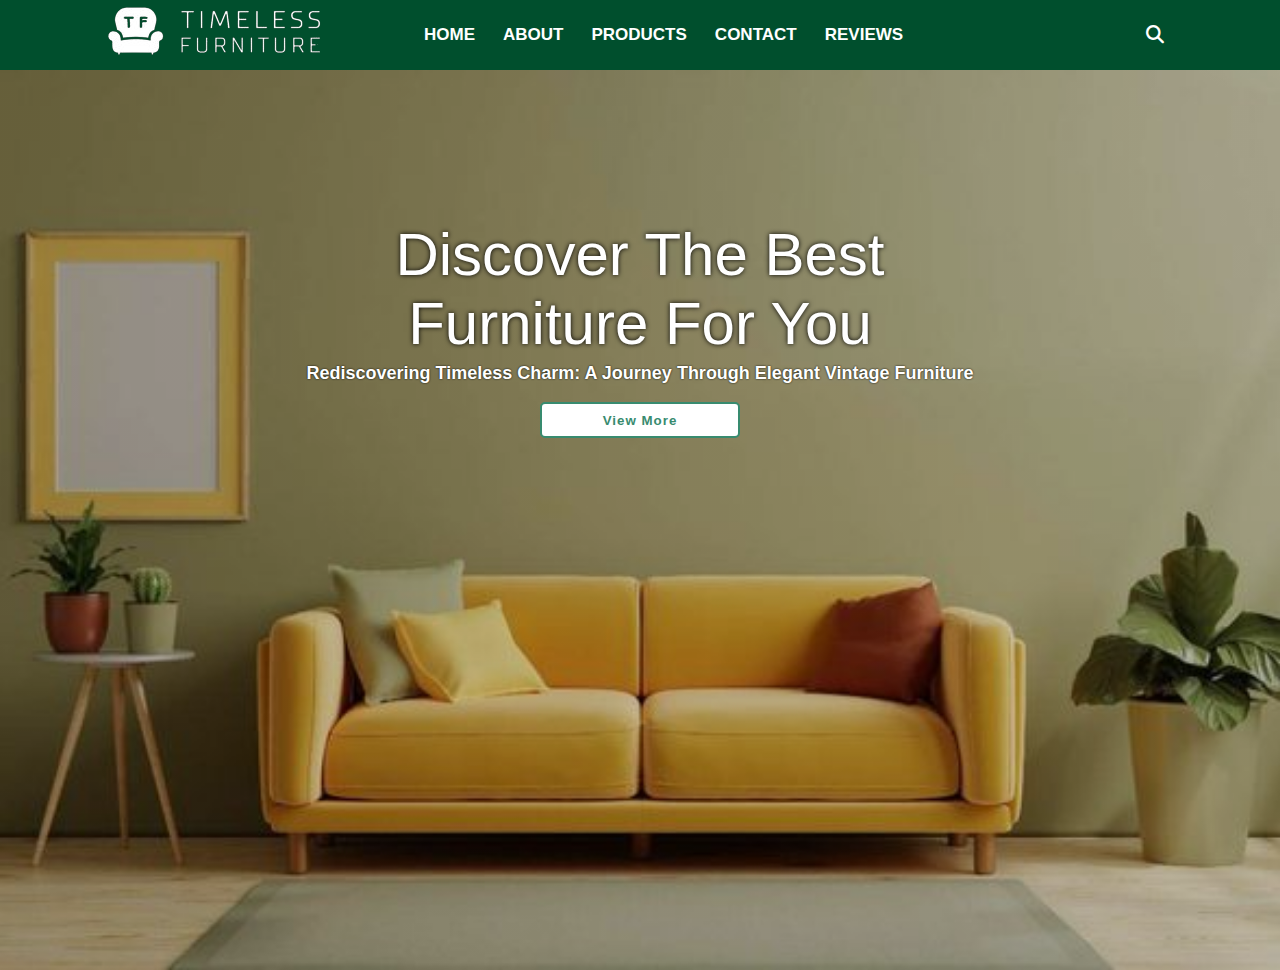
<file: index.html>
<!DOCTYPE html>
<html lang="en">
<head>
    <meta charset="UTF-8">
    <meta http-equiv="X-UA-Compatible" content="IE=edge">
    <meta name="viewport" content="width=device-width, initial-scale=1.0">
    <title>Timeless Furniture</title>

    <!-- Style Css Link -->
    <link rel="stylesheet" href="style.css">
    <!-- Style Css Link -->

    <!-- Font Awesome Cdn -->
    <link rel="stylesheet" href="https://cdnjs.cloudflare.com/ajax/libs/font-awesome/6.4.0/css/all.min.css">
    <!-- Font Awesome Cdn -->

</head>
<body>

    <!-- Header Start -->
    <div class="header">
        <nav>
            <input type="checkbox" id="show-search">
            <input type="checkbox" id="show-menu">
            <label for="show-menu" class="menu-icon"><i class="fas fa-bars"></i></label>
            <div class="content">
                <a href="index.html" class="logo"><img src="./images/ggg-.png" alt=""></a>

                <ul class="links">

                    <li><a href="index.html">HOME</a></li>
                    <li><a href="about.html">ABOUT</a></li>
                    <li><a href="products.html">PRODUCTS</a></li>
                    <li><a href="contact.html">CONTACT</a></li>
                    <li><a href="reviews.html">REVIEWS</a></li>
                </ul>
            </div>
            <label for="show-search" class="search-icon"><i class="fas fa-search"></i></label>
            <form action="#" class="search-box">
                <input type="text" placeholder="Search" required>
                <button type="submit" class="go-icon"><i class="fas fa-long-arrow-alt-right"></i></button>
            </form>

        </nav>
    </div>
    <!-- Header End -->
    <!-- Home Section Start -->

    <div class="home">
        <div class="main-text">
            <h1>Discover The Best <br>Furniture For You</h1>
            <p>Rediscovering Timeless Charm: A Journey Through Elegant Vintage Furniture</p>
            <button id="btn">View More</button>
        </div>
    </div>
    <!-- Home Section End -->



</body>
</html>
</file>
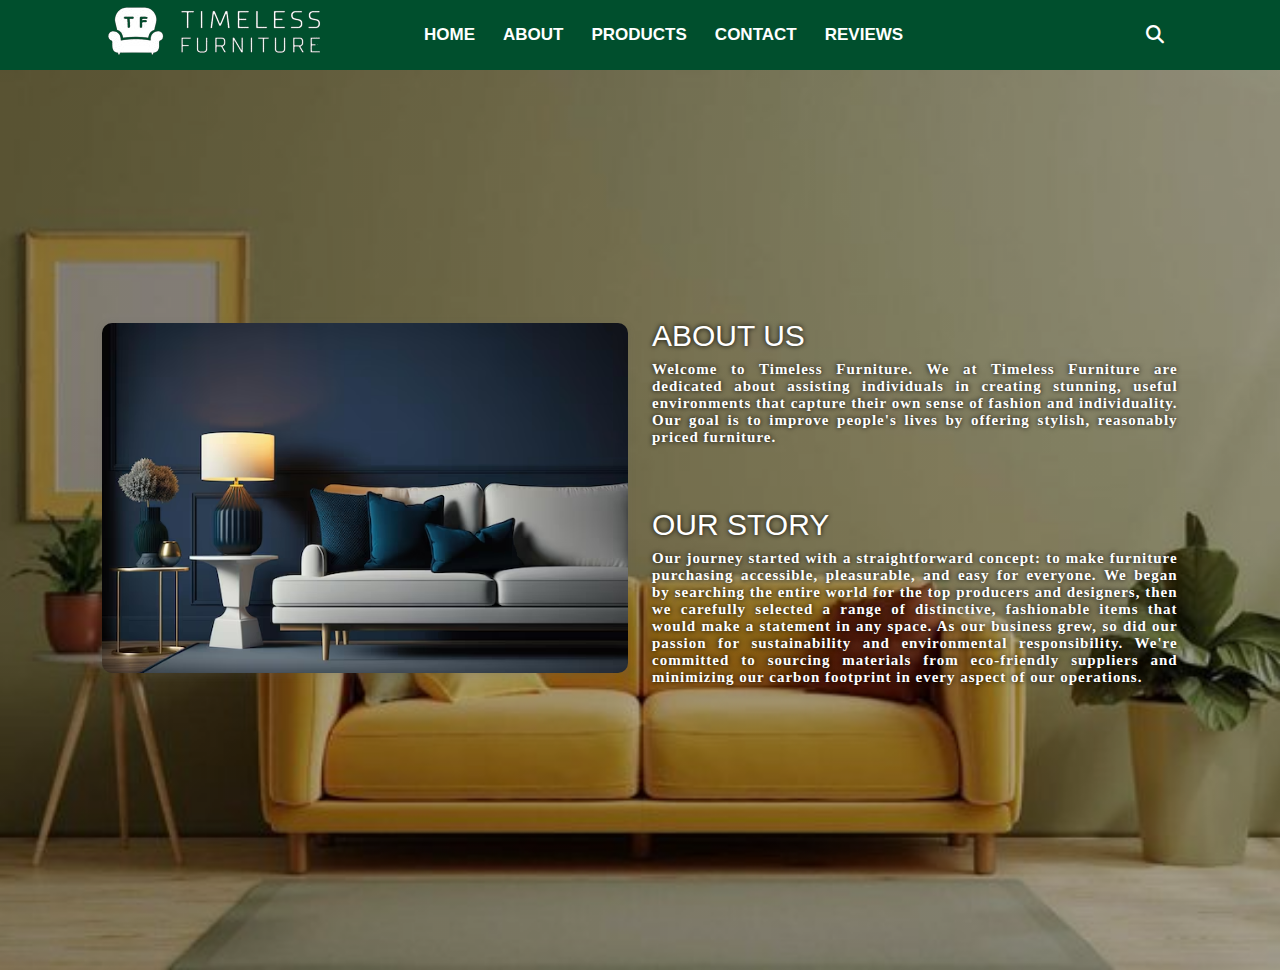
<file: about.html>
<!DOCTYPE html>
<html lang="en">
<head>
    <meta charset="UTF-8">
    <meta http-equiv="X-UA-Compatible" content="IE=edge">
    <meta name="viewport" content="width=device-width, initial-scale=1.0">
    <title>Timeless Furniture</title>

    <!-- Style Css Link -->
    <link rel="stylesheet" href="style.css">
    <!-- Style Css Link -->

    <!-- Font Awesome Cdn -->
    <link rel="stylesheet" href="https://cdnjs.cloudflare.com/ajax/libs/font-awesome/6.4.0/css/all.min.css">
    <!-- Font Awesome Cdn -->

</head>
<body>

  <!-- Header Start -->
    <div class="header">
        <nav>
            <input type="checkbox" id="show-search">
            <input type="checkbox" id="show-menu">
            <label for="show-menu" class="menu-icon"><i class="fas fa-bars"></i></label>
            <div class="content">
                <a href="index.html" class="logo"><img src="./images/ggg-.png" alt=""></a>

                <ul class="links">
                    <li><a href="index.html" id="first">HOME</a></li>
                    <li><a href="about.html">ABOUT</a></li>
                    <li><a href="products.html">PRODUCTS</a></li>
                    <li><a href="contact.html">CONTACT</a></li>
                    <li><a href="reviews.html">REVIEWS</a></li>
                </ul>
            </div>
            <label for="show-search" class="search-icon"><i class="fas fa-search"></i></label>
            <form action="#" class="search-box">
                <input type="text" placeholder="Search" required>
                <button type="submit" class="go-icon"><i class="fas fa-long-arrow-alt-right"></i></button>
            </form>

        </nav>
    </div>
    <!-- Header End -->


    <!-- About Section Start -->
    <section class="about" id="about">
        <div class="about-img">
            <img src="./images/about-img.png" alt="">
        </div>
        <div class="about-text">
            <h1>ABOUT US</h1>
            <h2>Welcome to Timeless Furniture. We at Timeless Furniture are dedicated about assisting individuals in creating stunning, useful environments that capture their own sense of fashion and individuality. Our goal is to improve people's lives by offering stylish, reasonably priced furniture.<h2>

            <h1>OUR STORY</h1> 
            <h2>Our journey started with a straightforward concept: to make furniture purchasing accessible, pleasurable, and easy for everyone. We began by searching the entire world for the top producers and designers, then we carefully selected a range of distinctive, fashionable items that would make a statement in any space. As our business grew, so did our passion for sustainability and environmental responsibility. We're committed to sourcing materials from eco-friendly suppliers and minimizing our carbon footprint in every aspect of our operations.<h2>

        </div>
        
    </section>
    <!-- About Section End -->    



</body>
</html>
</file>
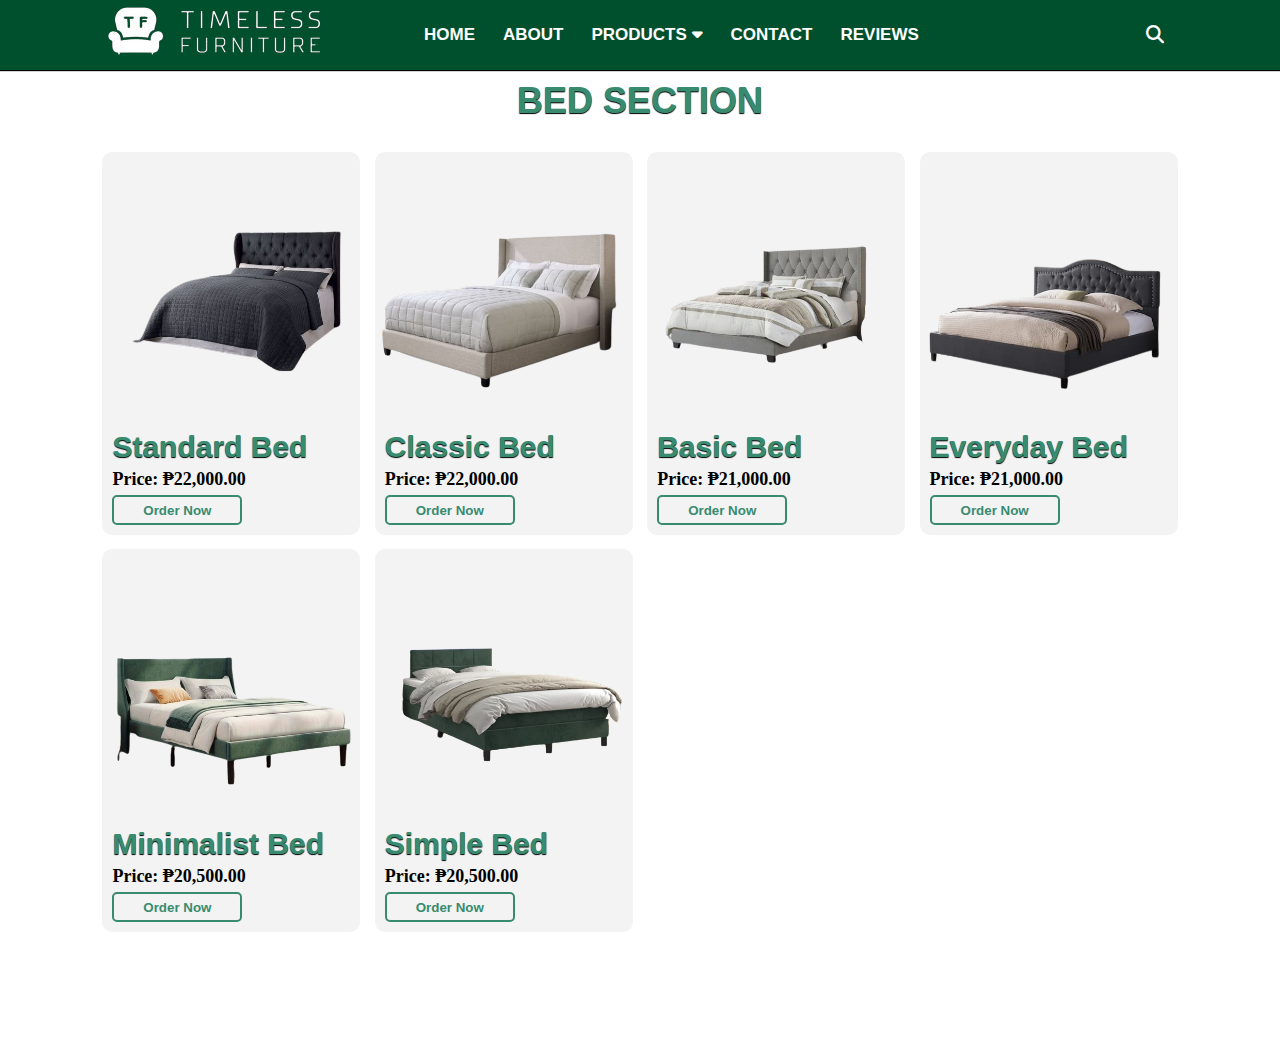
<file: bed.html>
<!DOCTYPE html>
<html lang="en">
<head>
    <meta charset="UTF-8">
    <meta http-equiv="X-UA-Compatible" content="IE=edge">
    <meta name="viewport" content="width=device-width, initial-scale=1.0">
    <title>Timeless Furniture</title>

    <!-- Style Css Link -->
    <link rel="stylesheet" href="style.css">
    <!-- Style Css Link -->

    <!-- Font Awesome Cdn -->
    <link rel="stylesheet" href="https://cdnjs.cloudflare.com/ajax/libs/font-awesome/6.4.0/css/all.min.css">

</head>
<body>


    <!-- Header Start -->
    <div class="header">
        <nav>
            <input type="checkbox" id="show-search">
            <input type="checkbox" id="show-menu">
            <label for="show-menu" class="menu-icon"><i class="fas fa-bars"></i></label>
            <div class="content">
                <a href="index.html" class="logo"><img src="./images/ggg-.png" alt=""></a>

                <ul class="links">
                    <li><a href="index.html">HOME</a></li>
                    <li><a href="about.html">ABOUT</a></li>
                    <li><a href="products.html">PRODUCTS <i class="fas fa-caret-down"></i></a>


                        <div class="dropdown_menu">
                            <ul class="dropdown">
                                 <li><a href="chair.html">Chair</a></li>
                                 <li><a href="bed.html">Bed</a></li>
                                  <li><a href="table.html">Table</a></li>
                                   <li><a href="sofa.html">Sofa</a></li>
                            </ul>
                        </div>    
                    </li>

                    <li><a href="contact.html">CONTACT</a></li>
                    <li><a href="reviews.html">REVIEWS</a></li>
                </ul>
            </div>
            <label for="show-search" class="search-icon"><i class="fas fa-search"></i></label>
            <form action="#" class="search-box">
                <input type="text" placeholder="Search" required>
                <button type="submit" class="go-icon"><i class="fas fa-long-arrow-alt-right"></i></button>
            </form>

        </nav>
    </div>
 
    <!-- Header End -->


    <!-- Product Section Start -->
    <section class="product" id="product">
        <div class="main-txt">
            <h3>BED SECTION</h3>
        </div>
        <div class="card-content">
            <div class="row">
                <img src="./images/bed1.png" alt="">
                <div class="card-body">
                    <h3> Standard Bed </h3>
                    <h5>Price: ₱22,000.00 </h5>
                    <button>Order Now</button>
                </div>
            </div>
            <div class="row">
                <img src="./images/bed2.png" alt="">
                <div class="card-body">
                    <h3> Classic Bed </h3>
                    <h5>Price: ₱22,000.00 </h5>
                    <button>Order Now</button>
                </div>
            </div>
            <div class="row">
                <img src="./images/bed3.png" alt="">
                <div class="card-body">
                    <h3> Basic Bed </h3>
                    <h5>Price: ₱21,000.00</h5>
                    <button>Order Now</button>
                </div>
            </div>
            <div class="row">
                <img src="./images/bed4.png" alt="">
                <div class="card-body">
                    <h3> Everyday Bed </h3>
                    <h5>Price: ₱21,000.00  </h5>
                    <button>Order Now</button>
                </div>
            </div>
            <div class="row">
                <img src="./images/bed5.jpg" alt="">
                <div class="card-body">
                    <h3> Minimalist Bed </h3>
                    <h5>Price: ₱20,500.00  </h5>
                    <button>Order Now</button>
                </div>
            </div>
            <div class="row">
                <img src="./images/bed6.png" alt="">
                <div class="card-body">
                    <h3> Simple Bed </h3>
                    <h5>Price: ₱20,500.00  </h5>
                    <button>Order Now</button>
                </div>
            </div>

        </div>

       

    </section>
    <!-- Product Section End -->


</body>
</html>
</file>
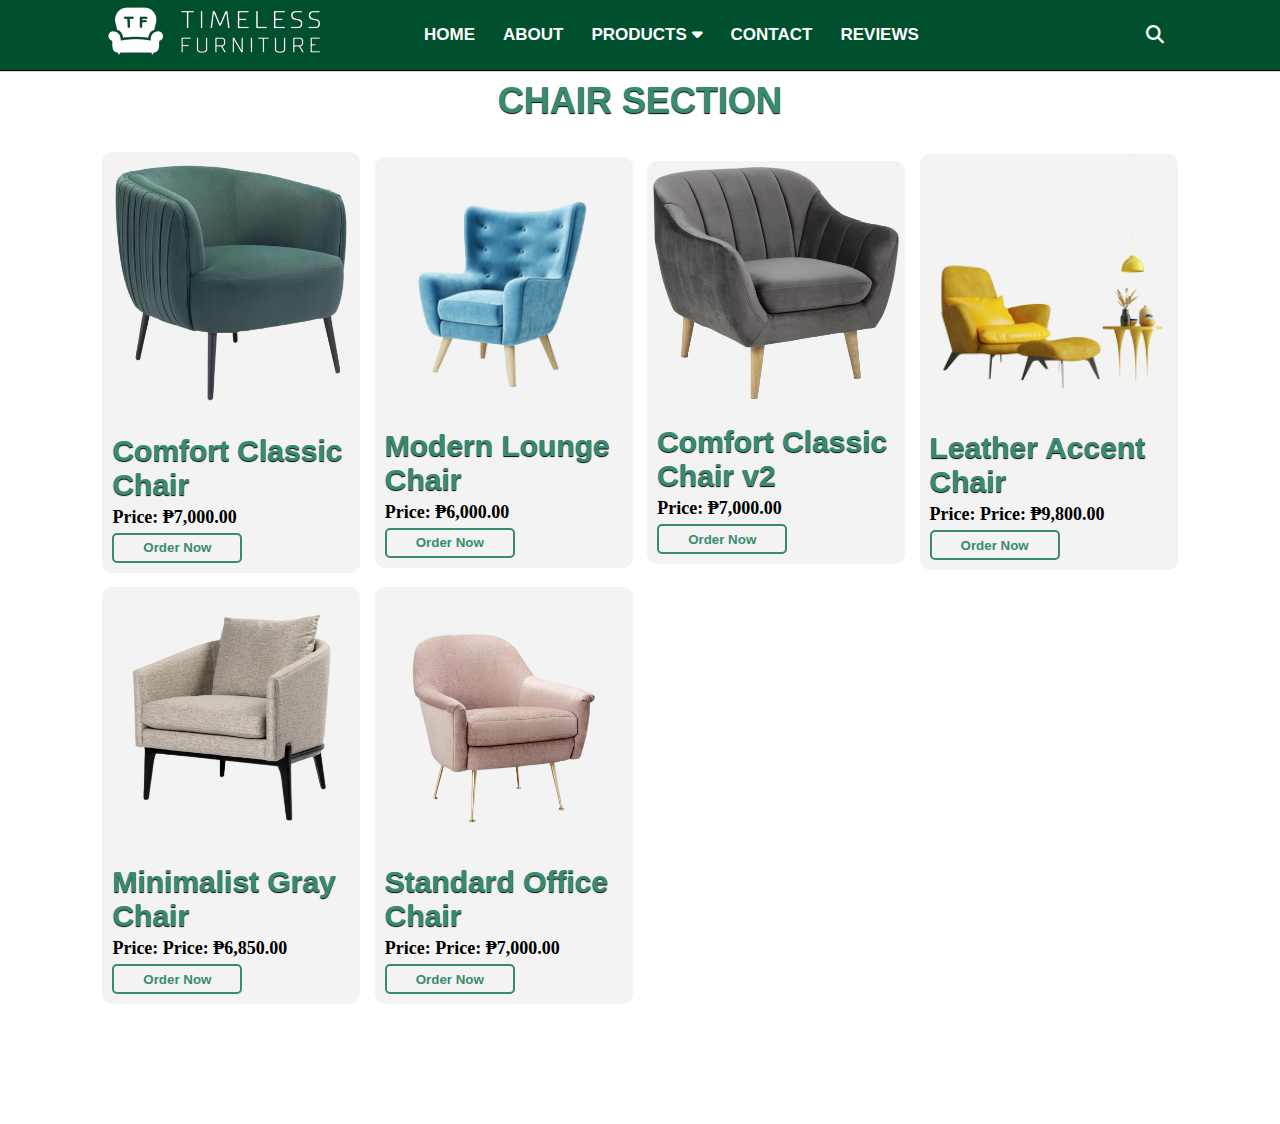
<file: chair.html>
<!DOCTYPE html>
<html lang="en">
<head>
    <meta charset="UTF-8">
    <meta http-equiv="X-UA-Compatible" content="IE=edge">
    <meta name="viewport" content="width=device-width, initial-scale=1.0">
    <title>Timeless Furniture</title>

    <!-- Style Css Link -->
    <link rel="stylesheet" href="style.css">
    <!-- Style Css Link -->

    <!-- Font Awesome Cdn -->
    <link rel="stylesheet" href="https://cdnjs.cloudflare.com/ajax/libs/font-awesome/6.4.0/css/all.min.css">

</head>
<body>


    <!-- Header Start -->
    <div class="header">
        <nav>
            <input type="checkbox" id="show-search">
            <input type="checkbox" id="show-menu">
            <label for="show-menu" class="menu-icon"><i class="fas fa-bars"></i></label>
            <div class="content">
                <a href="index.html" class="logo"><img src="./images/ggg-.png" alt=""></a>

                <ul class="links">
                    <li><a href="index.html">HOME</a></li>
                    <li><a href="about.html">ABOUT</a></li>
                    <li><a href="products.html">PRODUCTS <i class="fas fa-caret-down"></i></a>


                        <div class="dropdown_menu">
                            <ul class="dropdown">
                                 <li><a href="chair.html">Chair</a></li>
                                 <li><a href="bed.html">Bed</a></li>
                                  <li><a href="table.html">Table</a></li>
                                   <li><a href="sofa.html">Sofa</a></li>
                            </ul>
                        </div>    
                    </li>

                    <li><a href="contact.html">CONTACT</a></li>
                    <li><a href="reviews.html">REVIEWS</a></li>
                </ul>
            </div>
            <label for="show-search" class="search-icon"><i class="fas fa-search"></i></label>
            <form action="#" class="search-box">
                <input type="text" placeholder="Search" required>
                <button type="submit" class="go-icon"><i class="fas fa-long-arrow-alt-right"></i></button>
            </form>

        </nav>
    </div>
 
    <!-- Header End -->


    <!-- Product Section Start -->
    <section class="product" id="product">
        <div class="main-txt">
            <h3>CHAIR SECTION</h3>
        </div>
        <div class="card-content">
            <div class="row">
                <img src="./images/chair4.png" alt="">
                <div class="card-body">
                    <h3> Comfort Classic Chair </h3>
                    <h5>Price: ₱7,000.00 </h5>
                    <button>Order Now</button>
                </div>
            </div>
            <div class="row">
                <img src="./images/p2.png" alt="">
                <div class="card-body">
                    <h3> Modern Lounge Chair </h3>
                    <h5>Price: ₱6,000.00 </h5>
                    <button>Order Now</button>
                </div>
            </div>
            <div class="row">
                <img src="./images/chair3.png" alt="">
                <div class="card-body">
                    <h3> Comfort Classic Chair v2</h3>
                    <h5>Price: ₱7,000.00</h5>
                    <button>Order Now</button>
                </div>
            </div>
            <div class="row">
                <img src="./images/p4.png" alt="">
                <div class="card-body">
                    <h3> Leather Accent Chair </h3>
                    <h5>Price: Price: ₱9,800.00  </h5>
                    <button>Order Now</button>
                </div>
            </div>
            <div class="row">
                <img src="./images/chair5.png" alt="">
                <div class="card-body">
                    <h3> Minimalist Gray Chair </h3>
                    <h5>Price: Price: ₱6,850.00  </h5>
                    <button>Order Now</button>
                </div>
            </div>
            <div class="row">
                <img src="./images/chair2.png" alt="">
                <div class="card-body">
                    <h3> Standard Office Chair </h3>
                    <h5>Price: Price: ₱7,000.00  </h5>
                    <button>Order Now</button>
                </div>
            </div>
        </div>

       

    </section>
    <!-- Product Section End -->


</body>
</html>
</file>
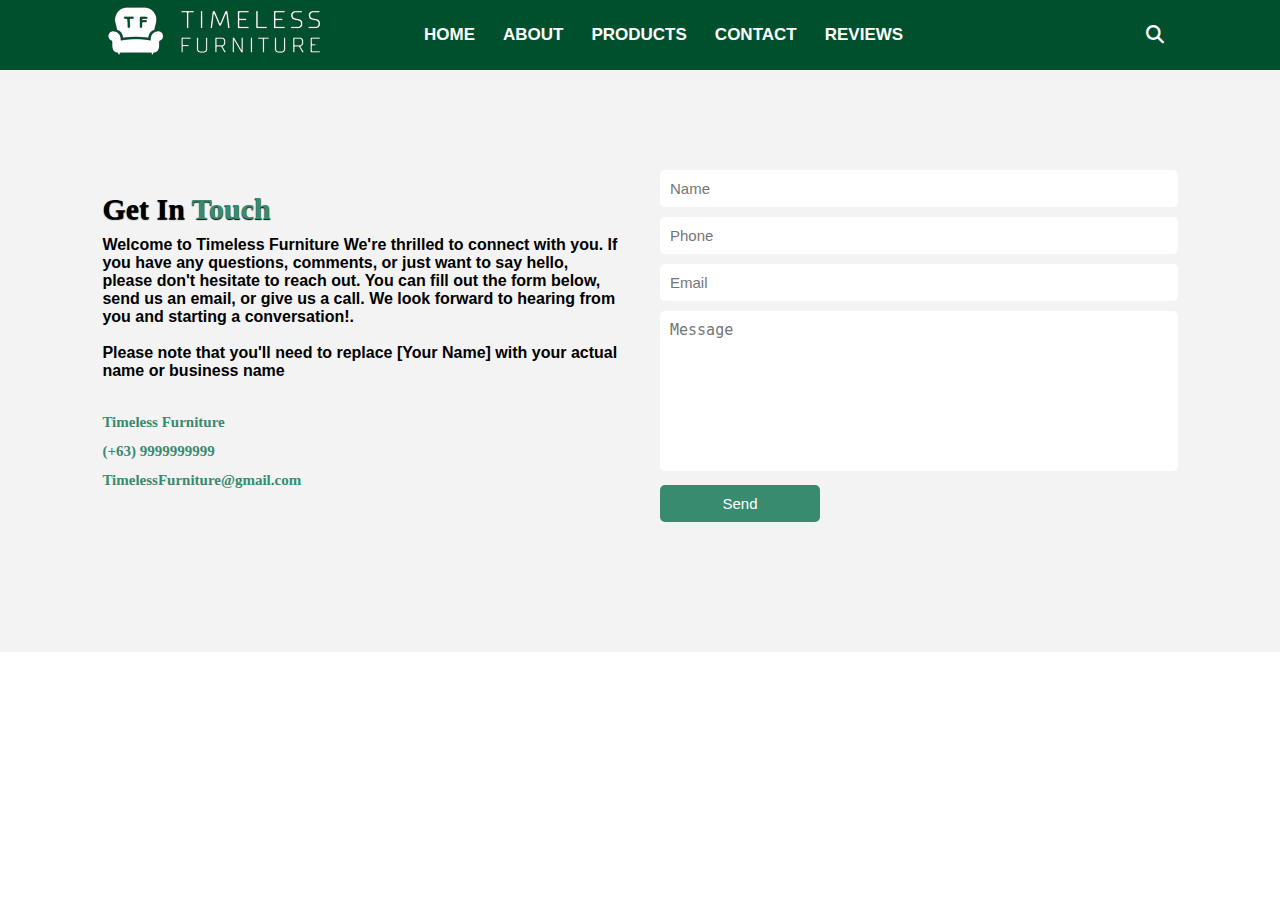
<file: contact.html>
<!DOCTYPE html>
<html lang="en">
<head>
    <meta charset="UTF-8">
    <meta http-equiv="X-UA-Compatible" content="IE=edge">
    <meta name="viewport" content="width=device-width, initial-scale=1.0">
    <title>Timeless Furniture</title>

    <!-- Style Css Link -->
    <link rel="stylesheet" href="style.css">
    <!-- Style Css Link -->

    <!-- Font Awesome Cdn -->
    <link rel="stylesheet" href="https://cdnjs.cloudflare.com/ajax/libs/font-awesome/6.4.0/css/all.min.css">
    <!-- Font Awesome Cdn -->

</head>
<body>

    <!-- Header Start -->
    <div class="header">
        <nav>
            <input type="checkbox" id="show-search">
            <input type="checkbox" id="show-menu">
            <label for="show-menu" class="menu-icon"><i class="fas fa-bars"></i></label>
            <div class="content">
                <a href="index.html" class="logo"><img src="./images/ggg-.png" alt=""></a>

                <ul class="links">
                    <li><a href="index.html">HOME</a></li>
                    <li><a href="about.html">ABOUT</a></li>
                    <li><a href="products.html">PRODUCTS</a></li>
                    <li><a href="contact.html">CONTACT</a></li>
                    <li><a href="reviews.html">REVIEWS</a></li>
                </ul>
            </div>
            <label for="show-search" class="search-icon"><i class="fas fa-search"></i></label>
            <form action="#" class="search-box">
                <input type="text" placeholder="Search" required>
                <button type="submit" class="go-icon"><i class="fas fa-long-arrow-alt-right"></i></button>
            </form>

        </nav>
    </div>
    <!-- Header End -->
<section class="contact" id="contact">
        <div class="content-text">
            <h2>Get In <span>Touch</span></h2>
            <p>Welcome to Timeless Furniture We're thrilled to connect with you. If you have any questions, comments, or just want to say hello, please don't hesitate to reach out. You can fill out the form below, send us an email, or give us a call. We look forward to hearing from you and starting a conversation!.</p>
            <br> <p>Please note that you'll need to replace [Your Name] with your actual name or business name</p></br>
            <div class="list">
                <li><a href="#">Timeless Furniture</a></li>
                <li><a href="#">(+63) 9999999999</a></li>
                <li><a href="#">TimelessFurniture@gmail.com</a></li>
            </div>
        </div>

        <div class="contact-form">
            <form action="#">
                <input type="name" placeholder="Name" required>
                <input type="number" placeholder="Phone" required>
                <input type="email" placeholder="Email" required>
                <textarea name="" id="" cols="35" rows="10" placeholder="Message"></textarea>
                <input type="submit" value="Send" class="submit" required>

            </form>
        </div>

    </section>

</body>
</html>
</file>
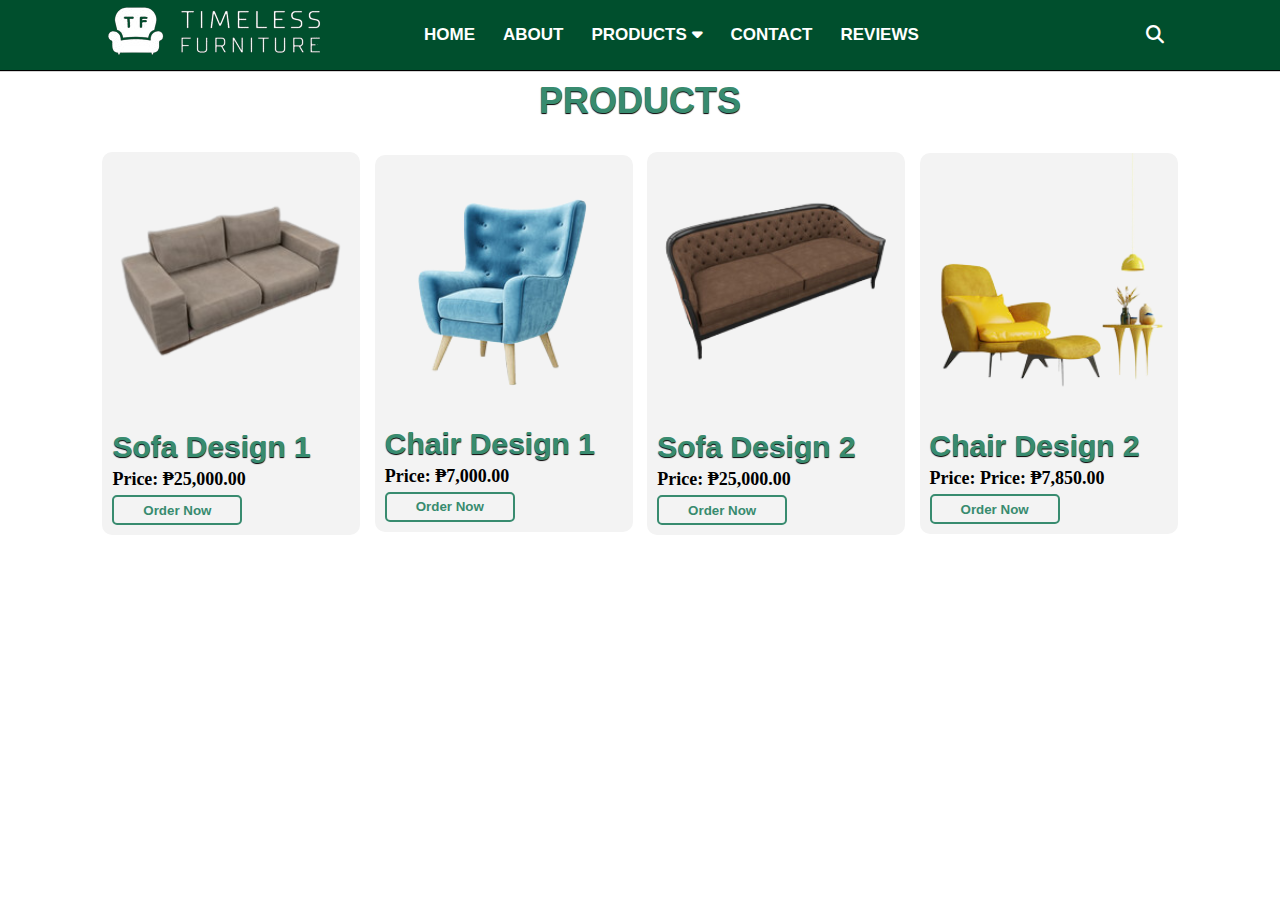
<file: products.html>
<!DOCTYPE html>
<html lang="en">
<head>
    <meta charset="UTF-8">
    <meta http-equiv="X-UA-Compatible" content="IE=edge">
    <meta name="viewport" content="width=device-width, initial-scale=1.0">
    <title>Timeless Furniture</title>

    <!-- Style Css Link -->
    <link rel="stylesheet" href="style.css">
    <!-- Style Css Link -->

    <!-- Font Awesome Cdn -->
    <link rel="stylesheet" href="https://cdnjs.cloudflare.com/ajax/libs/font-awesome/6.4.0/css/all.min.css">

</head>
<body>


    <!-- Header Start -->
    <div class="header">
        <nav>
            <input type="checkbox" id="show-search">
            <input type="checkbox" id="show-menu">
            <label for="show-menu" class="menu-icon"><i class="fas fa-bars"></i></label>
            <div class="content">
                <a href="index.html" class="logo"><img src="./images/ggg-.png" alt=""></a>

                <ul class="links">
                    <li><a href="index.html">HOME</a></li>
                    <li><a href="about.html">ABOUT</a></li>
                    <li><a href="products.html">PRODUCTS <i class="fas fa-caret-down"></i></a>


                        <div class="dropdown_menu">
                            <ul class="dropdown">
                                <li><a href="chair.html">Chair</a></li>
                                 <li><a href="bed.html">Bed</a></li>
                                  <li><a href="table.html">Table</a></li>
                                   <li><a href="sofa.html">Sofa</a></li>
                            </ul>
                        </div>    
                    </li>

                    <li><a href="contact.html">CONTACT</a></li>
                    <li><a href="reviews.html">REVIEWS</a></li>
                </ul>
            </div>
            <label for="show-search" class="search-icon"><i class="fas fa-search"></i></label>
            <form action="#" class="search-box">
                <input type="text" placeholder="Search" required>
                <button type="submit" class="go-icon"><i class="fas fa-long-arrow-alt-right"></i></button>
            </form>

        </nav>
    </div>
 
    <!-- Header End -->


    <!-- Product Section Start -->
    <section class="product" id="product">
        <div class="main-txt">
            <h3>Products</h3>
        </div>
        <div class="card-content">
            <div class="row">
                <img src="./images/p1.png" alt="">
                <div class="card-body">
                    <h3> Sofa Design 1 </h3>
                    <h5>Price: ₱25,000.00 </h5>
                    <button>Order Now</button>
                </div>
            </div>
            <div class="row">
                <img src="./images/p2.png" alt="">
                <div class="card-body">
                    <h3> Chair Design 1 </h3>
                    <h5>Price: ₱7,000.00 </h5>
                    <button>Order Now</button>
                </div>
            </div>
            <div class="row">
                <img src="./images/p3.png" alt="">
                <div class="card-body">
                    <h3> Sofa Design 2</h3>
                    <h5>Price: ₱25,000.00</h5>
                    <button>Order Now</button>
                </div>
            </div>
            <div class="row">
                <img src="./images/p4.png" alt="">
                <div class="card-body">
                    <h3> Chair Design 2</h3>
                    <h5>Price: Price: ₱7,850.00  </h5>
                    <button>Order Now</button>
                </div>
            </div>
        </div>

       

    </section>
    <!-- Product Section End -->


</body>
</html>
</file>
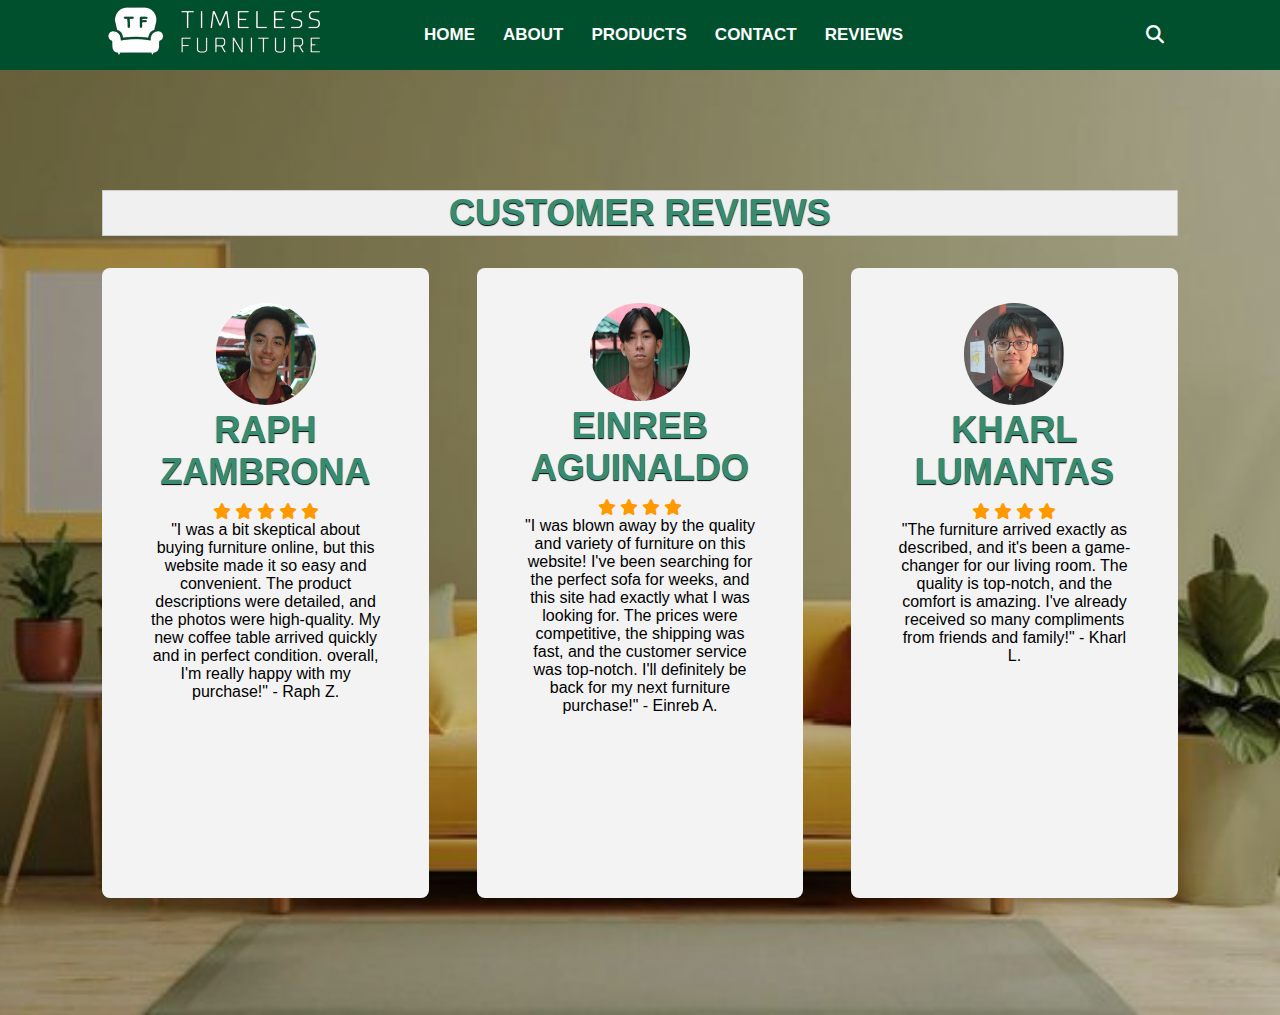
<file: reviews.html>
<!DOCTYPE html>
<html lang="en">
<head>
    <meta charset="UTF-8">
    <meta http-equiv="X-UA-Compatible" content="IE=edge">
    <meta name="viewport" content="width=device-width, initial-scale=1.0">
    <title>Timeless Furniture</title>

    <!-- Style Css Link -->
    <link rel="stylesheet" href="style.css">
    <!-- Style Css Link -->

    <!-- Font Awesome Cdn -->
    <link rel="stylesheet" href="https://cdnjs.cloudflare.com/ajax/libs/font-awesome/6.4.0/css/all.min.css">
    <!-- Font Awesome Cdn -->

</head>
<body>
<!-- Header Start -->
    <div class="header">
        <nav>
            <input type="checkbox" id="show-search">
            <input type="checkbox" id="show-menu">
            <label for="show-menu" class="menu-icon"><i class="fas fa-bars"></i></label>
            <div class="content">
                <a href="index.html" class="logo"><img src="./images/ggg-.png" alt=""></a>

                <ul class="links">
                    <li><a href="index.html">HOME</a></li>
                    <li><a href="about.html">ABOUT</a></li>
                    <li><a href="products.html">PRODUCTS</a></li>
                    <li><a href="contact.html">CONTACT</a></li>
                    <li><a href="reviews.html">REVIEWS</a></li>
                </ul>
            </div>
            <label for="show-search" class="search-icon"><i class="fas fa-search"></i></label>
            <form action="#" class="search-box">
                <input type="text" placeholder="Search" required>
                <button type="submit" class="go-icon"><i class="fas fa-long-arrow-alt-right"></i></button>
            </form>

        </nav>
    </div>
    <!-- Header End -->
    <section class="review" id="review">
        <div class="main-txt">
            <h3>
  <div style="border: .5px solid #ccc; padding: 1px; background-color: #f0f0f0;">
    Customer Reviews
  </div>
</h3>
            
    

        <div class="review-content">
        <div class="box">
        <div class="img">
            <img src="./images/DSC_3.jpg" alt="">
        </div>
        <h3>Raph Zambrona</h3>
        <div class="star">
            <i class="fa-solid fa-star checked"></i>
            <i class="fa-solid fa-star checked"></i>
            <i class="fa-solid fa-star checked"></i>
            <i class="fa-solid fa-star checked"></i>
            <i class="fa-solid fa-star checked"></i>
        </div>
        <p>"I was a bit skeptical about buying furniture online, but this website made it so easy and convenient. The product descriptions were detailed, and the photos were high-quality. My new coffee table arrived quickly and in perfect condition. overall, I'm really happy with my purchase!" - Raph Z.</p>

    </div>
        <div class="box">
        <div class="img">
            <img src="./images/DSC_1.jpg" alt="">
        </div>
        <h3>Einreb Aguinaldo</h3>
        <div class="star">
            <i class="fa-solid fa-star checked"></i>
            <i class="fa-solid fa-star checked"></i>
            <i class="fa-solid fa-star checked"></i>
            <i class="fa-solid fa-star checked"></i>
            <i class=""></i>
        </div>
        <p>"I was blown away by the quality and variety of furniture on this website! I've been searching for the perfect sofa for weeks, and this site had exactly what I was looking for. The prices were competitive, the shipping was fast, and the customer service was top-notch. I'll definitely be back for my next furniture purchase!" - Einreb A.</p>

    </div>
        <div class="box">
        <div class="img">
            <img src="./images/DSC_2.jpg" alt="">
        </div>
        <h3>Kharl Lumantas</h3>
        <div class="star">
            <i class="fa-solid fa-star checked"></i>
            <i class="fa-solid fa-star checked"></i>
            <i class="fa-solid fa-star checked"></i>
            <i class="fa-solid fa-star checked"></i>
            <i class=""></i>
        </div>
        <p>"The furniture arrived exactly as described, and it's been a game-changer for our living room. The quality is top-notch, and the comfort is amazing. I've already received so many compliments from friends and family!" - Kharl L.</p>

    </div>

</div>

    </section>


</body>
</html>
</file>
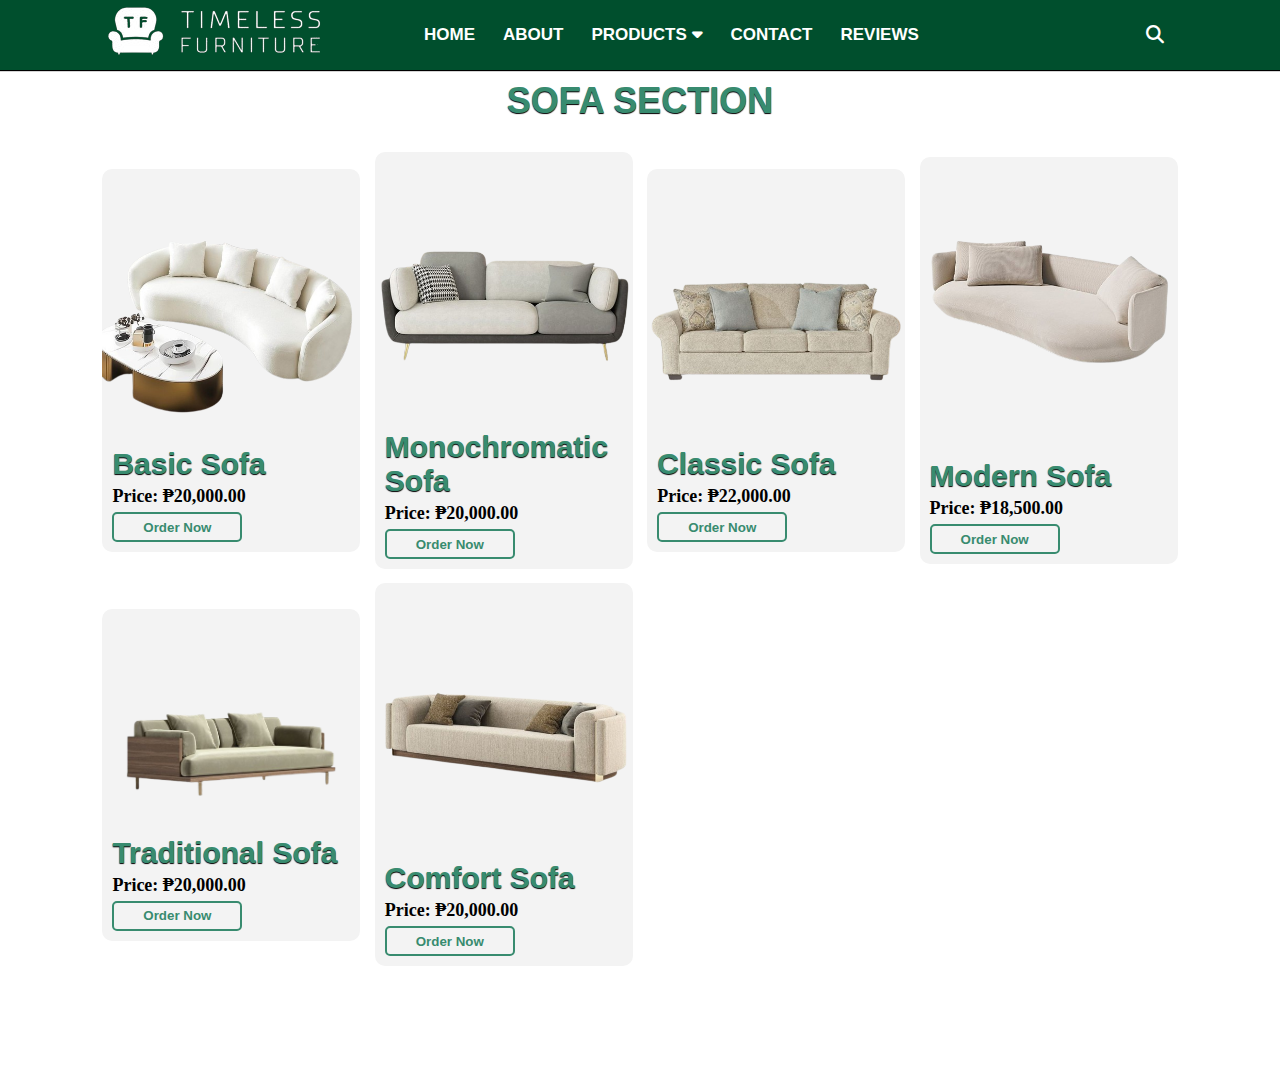
<file: sofa.html>
<!DOCTYPE html>
<html lang="en">
<head>
    <meta charset="UTF-8">
    <meta http-equiv="X-UA-Compatible" content="IE=edge">
    <meta name="viewport" content="width=device-width, initial-scale=1.0">
    <title>Timeless Furniture</title>

    <!-- Style Css Link -->
    <link rel="stylesheet" href="style.css">
    <!-- Style Css Link -->

    <!-- Font Awesome Cdn -->
    <link rel="stylesheet" href="https://cdnjs.cloudflare.com/ajax/libs/font-awesome/6.4.0/css/all.min.css">

</head>
<body>


    <!-- Header Start -->
    <div class="header">
        <nav>
            <input type="checkbox" id="show-search">
            <input type="checkbox" id="show-menu">
            <label for="show-menu" class="menu-icon"><i class="fas fa-bars"></i></label>
            <div class="content">
                <a href="index.html" class="logo"><img src="./images/ggg-.png" alt=""></a>

                <ul class="links">
                    <li><a href="index.html">HOME</a></li>
                    <li><a href="about.html">ABOUT</a></li>
                    <li><a href="products.html">PRODUCTS <i class="fas fa-caret-down"></i></a>


                        <div class="dropdown_menu">
                            <ul class="dropdown">
                                 <li><a href="chair.html">Chair</a></li>
                                 <li><a href="bed.html">Bed</a></li>
                                  <li><a href="table.html">Table</a></li>
                                   <li><a href="sofa.html">Sofa</a></li>
                            </ul>
                        </div>    
                    </li>

                    <li><a href="contact.html">CONTACT</a></li>
                    <li><a href="reviews.html">REVIEWS</a></li>
                </ul>
            </div>
            <label for="show-search" class="search-icon"><i class="fas fa-search"></i></label>
            <form action="#" class="search-box">
                <input type="text" placeholder="Search" required>
                <button type="submit" class="go-icon"><i class="fas fa-long-arrow-alt-right"></i></button>
            </form>

        </nav>
    </div>
 
    <!-- Header End -->


    <!-- Product Section Start -->
    <section class="product" id="product">
        <div class="main-txt">
            <h3>SOFA SECTION</h3>
        </div>
        <div class="card-content">
            <div class="row">
                <img src="./images/sofa.png" alt="">
                <div class="card-body">
                    <h3> Basic Sofa </h3>
                    <h5>Price: ₱20,000.00 </h5>
                    <button>Order Now</button>
                </div>
            </div>
            <div class="row">
                <img src="./images/sofa1.png" alt="">
                <div class="card-body">
                    <h3> Monochromatic Sofa </h3>
                    <h5>Price: ₱20,000.00 </h5>
                    <button>Order Now</button>
                </div>
            </div>
            <div class="row">
                <img src="./images/sofa2.png" alt="">
                <div class="card-body">
                    <h3> Classic Sofa </h3>
                    <h5>Price: ₱22,000.00</h5>
                    <button>Order Now</button>
                </div>
            </div>
            <div class="row">
                <img src="./images/sofa3.png" alt="">
                <div class="card-body">
                    <h3> Modern Sofa </h3>
                    <h5>Price: ₱18,500.00  </h5>
                    <button>Order Now</button>
                </div>
            </div>
            <div class="row">
                <img src="./images/sofa4.png" alt="">
                <div class="card-body">
                    <h3> Traditional Sofa </h3>
                    <h5>Price: ₱20,000.00  </h5>
                    <button>Order Now</button>
                </div>
            </div>
            <div class="row">
                <img src="./images/sofa6.png" alt="">
                <div class="card-body">
                    <h3> Comfort Sofa </h3>
                    <h5>Price: ₱20,000.00  </h5>
                    <button>Order Now</button>
                </div>
            </div>

        </div>

       

    </section>
    <!-- Product Section End -->


</body>
</html>
</file>
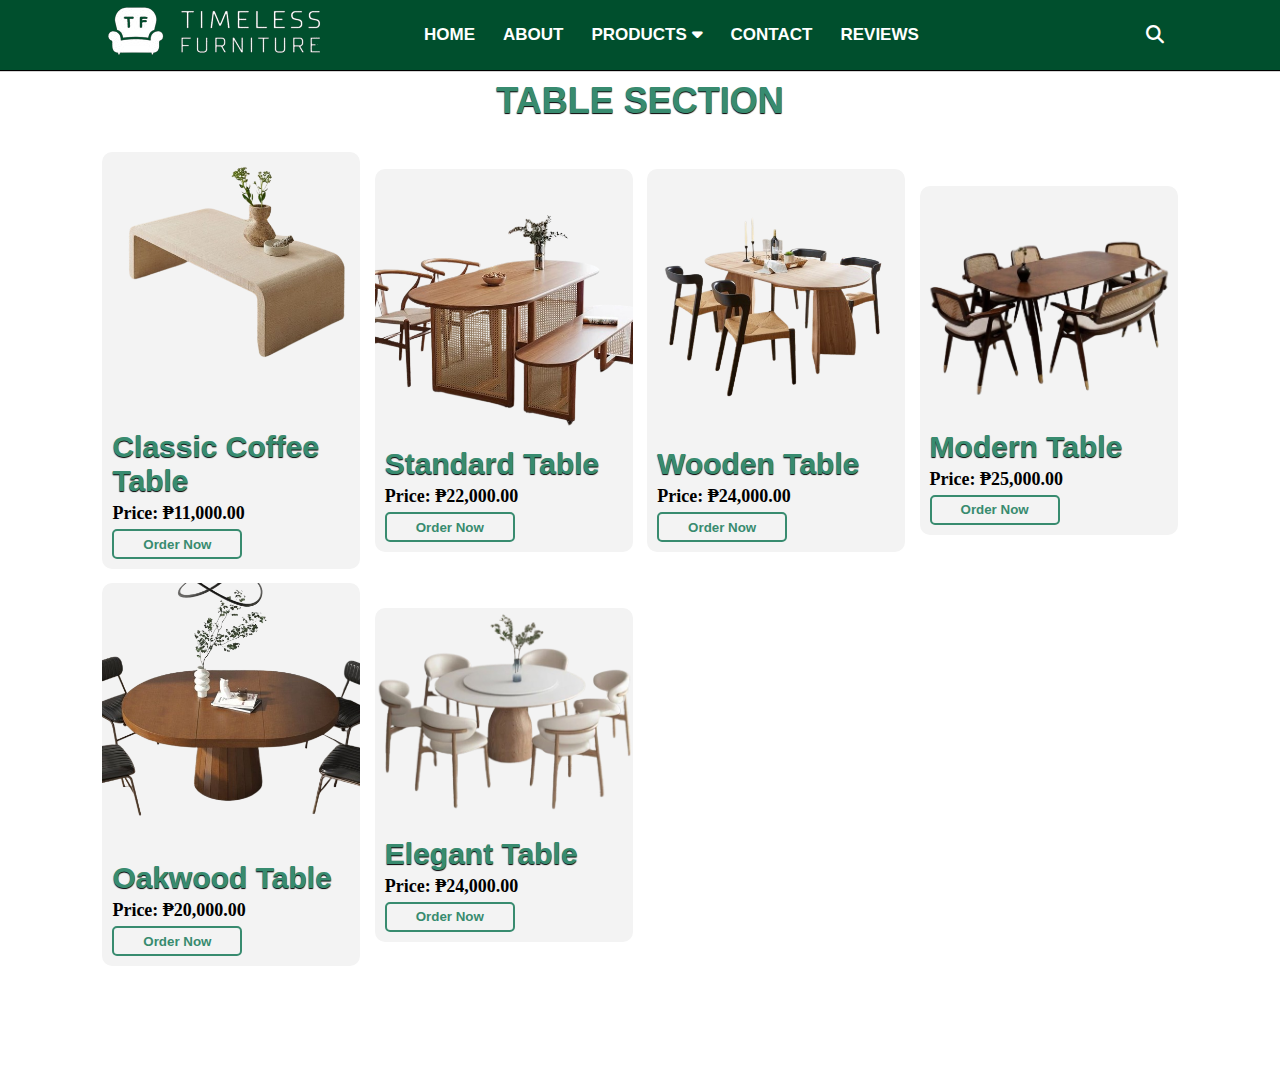
<file: table.html>
<!DOCTYPE html>
<html lang="en">
<head>
    <meta charset="UTF-8">
    <meta http-equiv="X-UA-Compatible" content="IE=edge">
    <meta name="viewport" content="width=device-width, initial-scale=1.0">
    <title>Timeless Furniture</title>

    <!-- Style Css Link -->
    <link rel="stylesheet" href="style.css">
    <!-- Style Css Link -->

    <!-- Font Awesome Cdn -->
    <link rel="stylesheet" href="https://cdnjs.cloudflare.com/ajax/libs/font-awesome/6.4.0/css/all.min.css">

</head>
<body>


    <!-- Header Start -->
    <div class="header">
        <nav>
            <input type="checkbox" id="show-search">
            <input type="checkbox" id="show-menu">
            <label for="show-menu" class="menu-icon"><i class="fas fa-bars"></i></label>
            <div class="content">
                <a href="index.html" class="logo"><img src="./images/ggg-.png" alt=""></a>

                <ul class="links">
                    <li><a href="index.html">HOME</a></li>
                    <li><a href="about.html">ABOUT</a></li>
                    <li><a href="products.html">PRODUCTS <i class="fas fa-caret-down"></i></a>


                        <div class="dropdown_menu">
                            <ul class="dropdown">
                                 <li><a href="chair.html">Chair</a></li>
                                 <li><a href="bed.html">Bed</a></li>
                                  <li><a href="table.html">Table</a></li>
                                   <li><a href="sofa.html">Sofa</a></li>
                            </ul>
                        </div>    
                    </li>

                    <li><a href="contact.html">CONTACT</a></li>
                    <li><a href="reviews.html">REVIEWS</a></li>
                </ul>
            </div>
            <label for="show-search" class="search-icon"><i class="fas fa-search"></i></label>
            <form action="#" class="search-box">
                <input type="text" placeholder="Search" required>
                <button type="submit" class="go-icon"><i class="fas fa-long-arrow-alt-right"></i></button>
            </form>

        </nav>
    </div>
 
    <!-- Header End -->


    <!-- Product Section Start -->
    <section class="product" id="product">
        <div class="main-txt">
            <h3>TABLE SECTION</h3>
        </div>
        <div class="card-content">
            <div class="row">
                <img src="./images/table.jfif" alt="">
                <div class="card-body">
                    <h3> Classic Coffee Table </h3>
                    <h5>Price: ₱11,000.00 </h5>
                    <button>Order Now</button>
                </div>
            </div>
            <div class="row">
                <img src="./images/table1.png" alt="">
                <div class="card-body">
                    <h3> Standard Table </h3>
                    <h5>Price: ₱22,000.00 </h5>
                    <button>Order Now</button>
                </div>
            </div>
            <div class="row">
                <img src="./images/table3.jfif" alt="">
                <div class="card-body">
                    <h3> Wooden Table </h3>
                    <h5>Price: ₱24,000.00</h5>
                    <button>Order Now</button>
                </div>
            </div>
            <div class="row">
                <img src="./images/table5.png" alt="">
                <div class="card-body">
                    <h3> Modern Table </h3>
                    <h5>Price: ₱25,000.00  </h5>
                    <button>Order Now</button>
                </div>
            </div>
            <div class="row">
                <img src="./images/table6.png" alt="">
                <div class="card-body">
                    <h3> Oakwood Table </h3>
                    <h5>Price: ₱20,000.00  </h5>
                    <button>Order Now</button>
                </div>
            </div>
            <div class="row">
                <img src="./images/table7.png" alt="">
                <div class="card-body">
                    <h3> Elegant Table </h3>
                    <h5>Price: ₱24,000.00  </h5>
                    <button>Order Now</button>
                </div>
            </div>
        </div>

       

    </section>
    <!-- Product Section End -->


</body>
</html>
</file>
<file: style.css>
*{
    margin: 0;
    padding: 0;
    box-sizing: border-box;
    text-decoration: none;
    list-style: none;
    scroll-behavior: smooth;


}
html::-webkit-scrollbar-track{
    background: transparent;
}
html::-webkit-scrollbar-thumb{
    background: #388b6f;
    border-radius: 10px;
}
html::-webkit-scrollbar{
    width: 10px;
}
body{
    background: white;
}

 
/* Header Start */
.content .links {
  font-family: "Bebas Neue", sans-serif;
  font-weight: 400;
  font-style: normal;
}

.header{
    background: #004F2D;
    width: 100%;
    box-shadow: 0px 1px 1px black;
}
.header nav{
    position: relative;
    display: flex;
    max-width: calc(100% - 200px);
    margin: 0 auto;
    height: 70px;
    align-items: center;
    justify-content: space-between;
}
nav .content{
    display: flex;
    align-items: center;
}
nav .content .links{
    margin-left: 80px;
    display: flex;

}
nav .content .logo a img{
    width: 150px;
}
nav .content .links li{
    list-style: none;
    line-height: 70px;
}
.logo {
    margin-left: px;
    font-size: 2.5rem;
    color: white;
    font-weight: bold;

}
.content .links li a,
.content .links li label{
    color: white;
    font-size: 17px;
    padding: 14px;
    font-weight: bold;
    border-radius: 5px;
    transition: all 0.3s ease;
}
.content .links li label{
    display: none;
}
.content .links li a:hover,
.content .links li label:hover{
    color: #388b6f;
}
.header .search-icon,
.header .menu-icon{
    color: white;
    font-size: 18px;
    line-height: 70px;
    width: 50px;
    text-align: center;
    cursor: pointer;
}
.header .menu-icon{
    display: none;
}
.header #show-search:checked ~ .search-icon i::before{
    content: "\f00d";
}
.header .search-box{
    position: absolute;
    height: 80%;
    max-width: calc(75% - 30px);
    width: 100%;
    opacity: 0;
    pointer-events: none;
    transition: all 0.3s ease;
}
.header #show-search:checked ~ .search-box{
    opacity: 1;
    pointer-events: auto;
}
.search-box input{
    width: 100%;
    height: 100%;
    border: none;
    outline: none;
    font-size: 17px;
    color: black;
    background: white;
    padding: 0 100px 0 15px;
}
.search-box input::placeholder{
    color: black;
}
.search-box .go-icon{
    position: absolute;
    right: 10px;
    top: 50%;
    transform: translateY(-50%);
    line-height: 60px;
    width: 70px;
    background: transparent;
    border: none;
    outline: none;
    color: black;
    font-size: 20px;
    cursor: pointer;
}
.header input[type="checkbox"]{
    display: none;
}

ul {
    list-style: none;
    
}

ul li {
    display: inline-block;
    position: relative;
}

ul li a {
    display: block;
    padding: 20px 25px;
    color: #fff;
    text-decoration: none;
    text-align: center;
}

ul li ul.dropdown li {
    display: block;


}

ul li ul.dropdown {
    width: 100%;
    background: #1E555C;
    position: absolute;
    z-index: 999;
    display: none;
    top: 84px;
    padding-bottom: 10px;
}

ul li:hover ul.dropdown {
    display: block;
}


/* Responsive */
@media screen and (max-width:1250px){
    .header nav{
        max-width: 100%;
        padding: 0px 20px;
    }
    nav .content .links{
        margin-left: 30px;
    }
    .content .links a{
        padding: 8px 13px;
    }
    .header .search-box{
        max-width: calc(100% - 100px);
    }
    .header .search-box input{
        padding: 0px 100px 0px 15px;
    }
}
@media screen and (max-width: 900px){
    .header .menu-icon{
        display: block;
    }
    .header #show-menu:checked ~ .menu-icon i::before{
        content: "\f00d";
    }
    nav .content .links{
        display: block;
        position: fixed;
        background: black;
        height: 100%;
        width: 100%;
        top: 70px;
        left: -100%;
        margin-left: 0;
        max-width: 350px;
        overflow: auto;
        padding-bottom: 100px;
        transition: all 0.3s ease;
    }
    nav #show-menu:checked ~ .content .links{
        left: 0%;
    }
    .content .links li{
        margin: 15px 20px;
    }
    .content .links li a,
    .content .links li label{
        line-height: 40px;
        font-size: 20px;
        display: block;
        padding: 8px 18px;
        cursor: pointer;
    }
    .content .links li a.desktop-link{
        display: none;
    }
}
/* Header End */





/* Home Section Start */
h1, p {
  font-family: "Bebas Neue", sans-serif;
  font-weight: 400;
  font-style: normal;
}
.home{
    width: 100%;
    height: 100vh;
    background-image: linear-gradient(rgba(0,0,0,0.2),rgba(0,0,0,0.2)), url(./images/bg1.jpg);
    background-repeat: no-repeat;
    background-size: cover;
    background-position: 50%;
}
.home .main-text{
    text-align: center;
    padding: 150px 10% 10px;
}
.main-text h1{
    font-size: 60px;
    color: #fff;
    text-shadow: 0px 0px 5px black;
}
.home .main-text p{
    font-size: 18px;
    color: white;
    margin-top: 5px;
    text-shadow: 0px 0px 2px black ;
    font-weight: bold;
}
#btn{
    width: 200px;
    height: 36px;
    font-weight: bold;
    background: white;
    color: #388b6f;
    letter-spacing: 1px;
    border: 2px solid #388b6f;
    border-radius: 5px;
    margin-top: 18px;
    transition: 0.5s;
    cursor: pointer;
}
#btn:hover{
    background-color: #388b6f;
    color: white;
}
/* Home Section End */



/* About Section Start */
h3, p {
  font-family: "Bebas Neue", sans-serif;
  font-weight: 400;
  font-style: normal;
}
.about{
    padding: 150px 8% 120px;
    display: grid;
    grid-template-columns: repeat(2, 1fr);
    align-items: center;
    gap: 1.5rem;
    width: 100%;
    height: 100vh;
    background-image: linear-gradient(rgba(0,0,0,0.3),rgba(0,0,0,0.3)), url(./images/bg1.jpg);
    background-repeat: no-repeat;
    background-size: cover;
    background-position: 50%;
}
.about-img img{
    margin-bottom: 70px;
    max-width: 530px;
    height: auto;
    width: 100%;
    border-radius: 10px;
    box-shadow: rgba(99, 99, 99, 0.2) 0px 2px 8px 0px;
}
.about-text h1{
    color: white;
    font-size: 30px;
    line-height: 1;
    text-shadow: 0px 0px 5px black;
}
.about-text h2{
    color: white;
    font-size: 15px;
    text-shadow: 0px 0px 5px black;
    letter-spacing: 1px;
    margin-bottom: 4rem;
    margin-top: 10px;
    text-align: justify;

}
#about-btn{
    width: 150px;
    height: 35px;
    background: white;
    border: 2px solid #388b6f;
    color: #388b6f;
    font-weight: bold;
    border-radius: 5px;
    transition: 0.5s;
    cursor: pointer;
}
#about-btn:hover{
    background: #388b6f;
    color: white;
}
@media (max-width:920px){
    .about{
        grid-template-columns: 1fr;
    }
    .about-img{
        text-align: center;
        order: 2;
    }
    .about-img img{
        width: 100%;
        height: auto;
        max-width: 100%;
    }
}
/* About Section End */



/* Product Section Start */
/* Dropdown Button */
.dropbtn {
  background-color: #004F2D;
  color: white;
  padding: 16px;
  font-size: 16px;
  border: none;
  cursor: pointer;
}

/* Dropdown button on hover & focus */
.dropbtn:hover, .dropbtn:focus {
  background-color: #2980B9;
}

/* The container <div> - needed to position the dropdown content */
.dropdown {
  position: relative;
  display: inline-block;
}

/* Dropdown Content (Hidden by Default) */
.dropdown-content {
  display: none;
  position: absolute;
  background-color: #f1f1f1;
  min-width: 160px;
  box-shadow: 0px 8px 16px 0px rgba(0,0,0,0.2);
  z-index: 1;
}

/* Links inside the dropdown */
.dropdown-content a {
  color: black;
  padding: 12px 16px;
  text-decoration: none;
  display: block;
}

/* Change color of dropdown links on hover */
.dropdown-content a:hover {background-color: #ddd;}

/* Show the dropdown menu (use JS to add this class to the .dropdown-content container when the user clicks on the dropdown button) */
.show {display:block;}
.product{
    padding: 10px 8% 120px;
}
.main-txt{
    text-align: center;
}
.main-txt h3{
    font-size: 36px;
    text-transform: uppercase;
    font-weight: 600;
    color: #388b6f;
    text-shadow: 0px 1px 1px black;
}
.card-content{
    display: grid;
    grid-template-columns: repeat(auto-fit, minmax(250px, auto));
    align-items: center;    
    gap: 0.90rem;
    margin-top: 30px;
}
.card-content .row{
    background: #f3f3f3;
    position: relative;
    overflow: hidden;
    border-radius: 10px;
    cursor: pointer;
}
.row img{
    width: 100%;
    display: block;
}
.card-body{
    padding: 10px;
}
.card-body h3{
    margin-top: 10px;
    font-size: 30px;
    font-weight: 550;
    color: #388b6f;
    text-shadow: 0px 1px 1px black;
}
.card-body p{
    font-weight: 500;
    margin-top: 5px;
    letter-spacing: 1px;
}
.card-body h5{
    margin-top: 5px;
    font-size: 18px;
}
.card-body button{
    width: 130px;
    height: 30px;
    font-weight: 550;
    margin-top: 5px;
    background: transparent;
    color: #388b6f;
    border-radius: 5px;
    border: 2px solid #388b6f;
    transition: 0.5s;
    cursor: pointer;
}
.card-body button:hover{
    background: #388b6f;
    color: white;
}
@media (max-width:920px){
    .card-content{
        grid-template-columns: 1fr;
    }
}
/* Product Section End */
/* Contact Section Start */
.contact{
    display: grid;
    grid-template-columns: repeat(2, 1fr);
    align-items: center;
    gap: 2.5rem;
    padding: 100px 8% 120px;
    background: #f3f3f3;
}
.content-text{
    margin-bottom: 10px;
}
.content-text h2{
    font-size: 30px;
    font-weight: 700;
    margin-bottom: 10px;
    text-shadow: 0px 1px 1px black;
}
.content-text h2 span{
    color: #388b6f;
}
.content-text p{
    font-weight: bold;
}
.list{
    margin-top: 16px;
}
.list li{
    margin-bottom: 12px;
}
.list li a{
    display: block;
    color: #388b6f;
    font-weight: bold;
    font-size: 15px;
    transition: 0.3s ease;
}
.contact-form form{
    position: relative;
}
.contact-form form input,
form textarea{
    width: 100%;
    padding: 10px;
    background: white;
    color: black;
    border: none;
    outline: none;
    font-size: 15px;
    border-radius: 5px;
    margin-bottom: 10px;
}
.contact-form textarea{
    resize: none;
    height: 160px;
}
.contact-form .submit{
    display: inline-block;
    font-size: 15px;
    background: #388b6f;
    color: white;
    width: 160px;
    transition: 0.5s;
    cursor: pointer;
}
.contact-form .submit:hover{
    width: 175px;
}
@media (max-width:920px){
    .contact{
        grid-template-columns: 1fr;
        max-width: 100%;
    }
}
/* Review Section Start */
.review{
    padding: 120px 8% 120px;
    background: white;
}
.review-content{
    display: grid;
    grid-template-columns: repeat(auto-fit, minmax(250px, auto));
    align-items: center;
    gap: 3rem;
    margin-top: 2rem;
}
.box{
    background: #f3f3f3;
    padding: 35px 45px;
    height: 70vh;
    border-radius: 8px;
    transition: 0.5s ease;
    text-align: center;
}
.img img{
    width: 100px;
    border-radius: 100px;
}
.review .star i{
    color: rgba(255, 153, 0);
    margin-top: 10px;
}
@media (max-width:920px){
    .review-content{
        grid-template-columns: 1fr;
    }
}
.review{
    width: 100%;
    height: 105vh;
    background-image: linear-gradient(rgba(0,0,0,0.2),rgba(0,0,0,0.2)), url(./images/bg1.jpg);
    background-repeat: no-repeat;
    background-size: cover;
    background-position: 50%;
</file>
